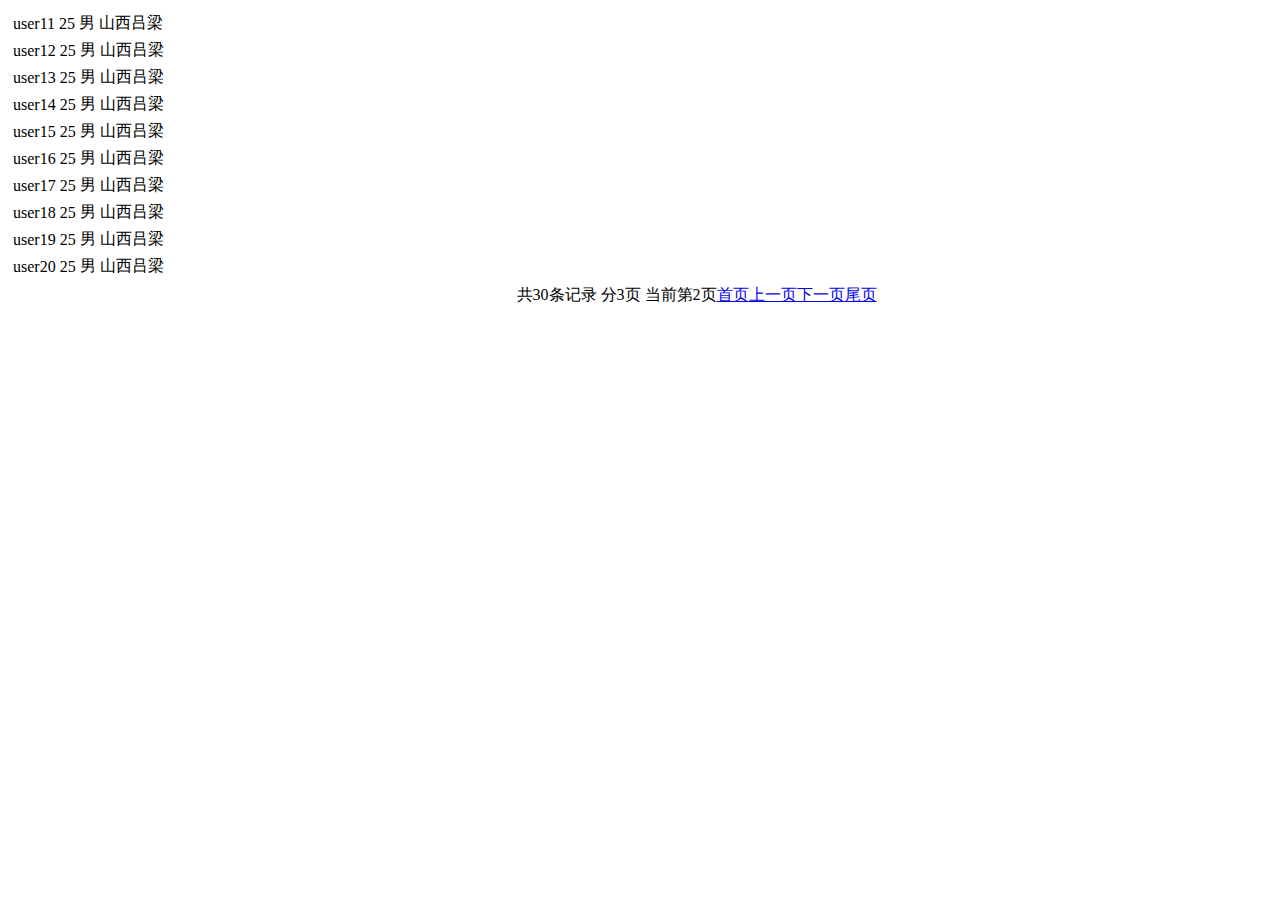
<file: liuyanbanfy/fenxie.html>
<!DOCTYPE html PUBLIC "-//W3C//DTD XHTML 1.0 Transitional//EN" "http://www.w3.org/TR/xhtml1/DTD/xhtml1-transitional.dtd">
<html xmlns="http://www.w3.org/1999/xhtml">
<head>
<meta http-equiv="Content-Type" content="text/html; charset=utf-8" />
<title>www.jb51.net JS分页</title>
<script>
/**
 * 分页函数
 * pno--页数
 * psize--每页显示记录数
 * 分页部分是从真实数据行开始，因而存在加减某个常数，以确定真正的记录数
 * 纯js分页实质是数据行全部加载，通过是否显示属性完成分页功能
 **/
function goPage(pno,psize){
  var itable = document.getElementById("idData");
  var num = itable.rows.length;//表格所有行数(所有记录数)
  console.log(num);
  var totalPage = 0;//总页数
  var pageSize = psize;//每页显示行数
  //总共分几页
  if(num/pageSize > parseInt(num/pageSize)){
      totalPage=parseInt(num/pageSize)+1;
    }else{
      totalPage=parseInt(num/pageSize);
    }
  var currentPage = pno;//当前页数
  var startRow = (currentPage - 1) * pageSize+1;//开始显示的行 31
    var endRow = currentPage * pageSize;//结束显示的行  40
    endRow = (endRow > num)? num : endRow;  //40
    console.log(endRow);
    //遍历显示数据实现分页
  for(var i=1;i<(num+1);i++){
    var irow = itable.rows[i-1];
	console.log(itable.rows[i-1]);
    if(i>=startRow && i<=endRow){
      irow.style.display = "block";
    }else{
      irow.style.display = "none";
    }
  }
  var tempStr = "共"+num+"条记录 分"+totalPage+"页 当前第"+currentPage+"页";
  if(currentPage>1){
    tempStr += "<a href=\"#\" onClick=\"goPage("+(1)+","+psize+")\">首页</a>";
    tempStr += "<a href=\"#\" onClick=\"goPage("+(currentPage-1)+","+psize+")\">上一页</a>"
  }else{
    tempStr += "首页";
    tempStr += "上一页";
  }
  if(currentPage<totalPage){
    tempStr += "<a href=\"#\" onClick=\"goPage("+(currentPage+1)+","+psize+")\">下一页</a>";
    tempStr += "<a href=\"#\" onClick=\"goPage("+(totalPage)+","+psize+")\">尾页</a>";
  }else{
    tempStr += "下一页";
    tempStr += "尾页";
  }
  document.getElementById("barcon").innerHTML = tempStr;
}
</script>
</head>
<body onload="goPage(2,10);">
  <table id="idData" width="70%">
    <tr><td>user1</td><td>25</td><td>男</td><td>山西吕梁</td></tr>
    <tr><td>user2</td><td>25</td><td>男</td><td>山西吕梁</td></tr>
    <tr><td>user3</td><td>25</td><td>男</td><td>山西吕梁</td></tr>
    <tr><td>user4</td><td>25</td><td>男</td><td>山西吕梁</td></tr>
    <tr><td>user5</td><td>25</td><td>男</td><td>山西吕梁</td></tr>
    <tr><td>user6</td><td>25</td><td>男</td><td>山西吕梁</td></tr>
    <tr><td>user7</td><td>25</td><td>男</td><td>山西吕梁</td></tr>
    <tr><td>user8</td><td>25</td><td>男</td><td>山西吕梁</td></tr>
    <tr><td>user9</td><td>25</td><td>男</td><td>山西吕梁</td></tr>
    <tr><td>user10</td><td>25</td><td>男</td><td>山西吕梁</td></tr>
    <tr><td>user11</td><td>25</td><td>男</td><td>山西吕梁</td></tr>
    <tr><td>user12</td><td>25</td><td>男</td><td>山西吕梁</td></tr>
    <tr><td>user13</td><td>25</td><td>男</td><td>山西吕梁</td></tr>
    <tr><td>user14</td><td>25</td><td>男</td><td>山西吕梁</td></tr>
    <tr><td>user15</td><td>25</td><td>男</td><td>山西吕梁</td></tr>
    <tr><td>user16</td><td>25</td><td>男</td><td>山西吕梁</td></tr>
    <tr><td>user17</td><td>25</td><td>男</td><td>山西吕梁</td></tr>
    <tr><td>user18</td><td>25</td><td>男</td><td>山西吕梁</td></tr>
    <tr><td>user19</td><td>25</td><td>男</td><td>山西吕梁</td></tr>
    <tr><td>user20</td><td>25</td><td>男</td><td>山西吕梁</td></tr>
    <tr><td>user21</td><td>25</td><td>男</td><td>山西吕梁</td></tr>
    <tr><td>user22</td><td>25</td><td>男</td><td>山西吕梁</td></tr>
    <tr><td>user23</td><td>25</td><td>男</td><td>山西吕梁</td></tr>
    <tr><td>user24</td><td>25</td><td>男</td><td>山西吕梁</td></tr>
    <tr><td>user25</td><td>25</td><td>男</td><td>山西吕梁</td></tr>
    <tr><td>user26</td><td>25</td><td>男</td><td>山西吕梁</td></tr>
    <tr><td>user27</td><td>25</td><td>男</td><td>山西吕梁</td></tr>
    <tr><td>user28</td><td>25</td><td>男</td><td>山西吕梁</td></tr>
    <tr><td>user29</td><td>25</td><td>男</td><td>山西吕梁</td></tr>
    <tr><td>user30</td><td>25</td><td>男</td><td>山西吕梁</td></tr>
  </table>
  <table width="60%" align="right">
    <tr><td><div id="barcon" name="barcon"></div></td></tr>
  </table>
</body>
</html>
</file>
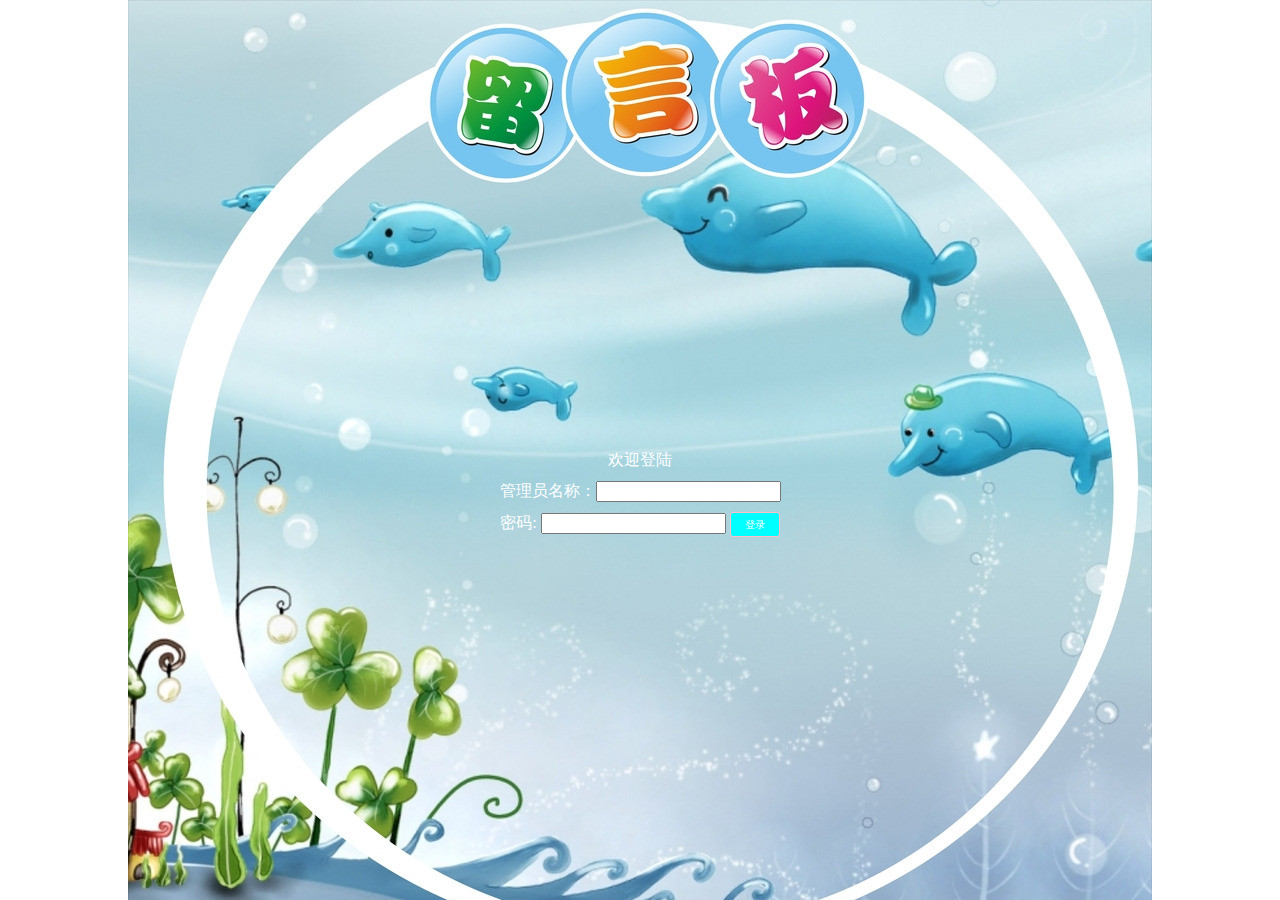
<file: liuyanbanfy/login.html>
<!DOCTYPE html>
<html> 
	<head>
		<meta charset="utf-8">
		<title>管理员登陆</title>
	</head>
	<style>
		body
		{
			margin: 0px;
			padding: 0px;
		}
		.container
		{
			height: 900px;
			width: 1024px;
			background: url(face/8102884_111709628000_2.jpg)no-repeat;
			margin: 0 auto;
		}
		.content
		{
		    color:  #FFFFFF;	
			padding-top: 450px;
			width: 300px;
			height: 300px;
			text-align: center;	
		    margin: 0 auto;
		}
		input
		{
			margin-top: 10px;
		}
		#bt1
		{
			color: #FFFFFF;
			border-radius: 3px;
			border:1px solid pink;
			background:aqua ;
			font-size: 10px;
			width: 50px;
			height: 25px;
		}
	</style>
	<script src="js/jquery-1.11.2.js" type="text/javascript" charset="utf-8"></script>
	<script type="text/javascript">
	$(function(){
	   $("#bt1").click(function(){
		    $.ajax({
			   url:"check.php",
			   type:"POST",
			   data:{adminName:$("#adminName").val(),adminPwd:$("#adminPwd").val()},
			   dataType:"json",
			   success: function(data){
				  if(data.status=="1001"){
					  location.href="index.html";
			       }else{
					  alert("用户名或者密码错误");
				   }
			   }	
			});   
	    }); 
		$("#userName").focus(function(){
		    $("#tips").html("");	
	    });   
  });
	</script>
	<body>
		<div class="container">
			<div class="content">
				<span>欢迎登陆</span><br>
				管理员名称：<input type="text" name="" id="adminName" value="" /><br>
				密码:	<input type="password" name="" id="adminPwd" value="" />
				<input type="button" id="bt1" value="登录">
			</div>
			
		</div>		
	</body>
</html>
</file>
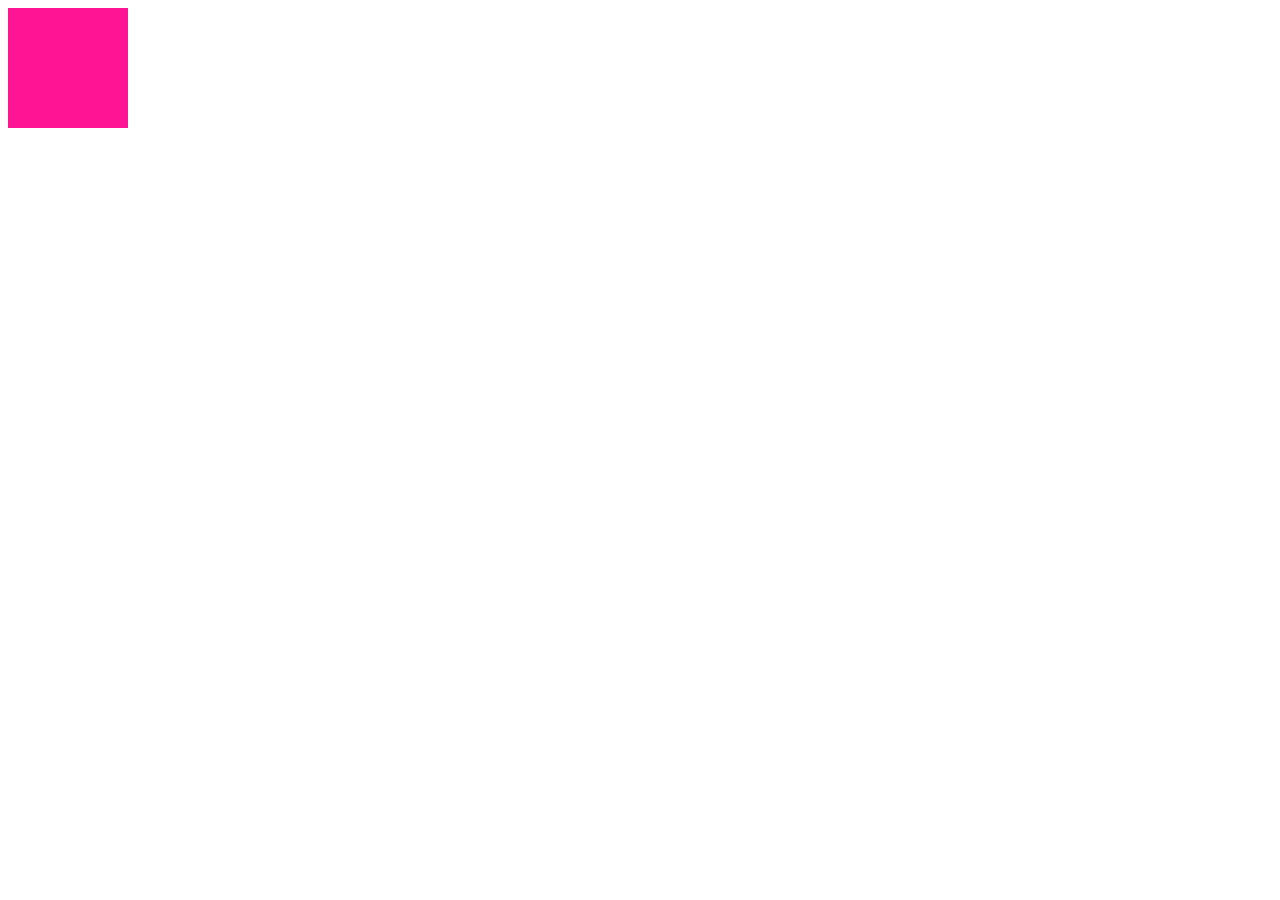
<file: 浙大cbb/li.html>
<!DOCTYPE html>
<html lang="zh">
<head>
	<meta charset="UTF-8">
	<meta name="viewport" content="width=device-width, initial-scale=1.0">
	<meta http-equiv="X-UA-Compatible" content="ie=edge">
	<style>
		html
		{
			 font-size: 12px; 
		}
		div
		{
			background:deeppink;
			width: 10rem;
			height: 10rem;
			
		}
	</style>
	<title></title>
</head>
<body>
	<div>
		
	</div>
</body>
</html>
</file>
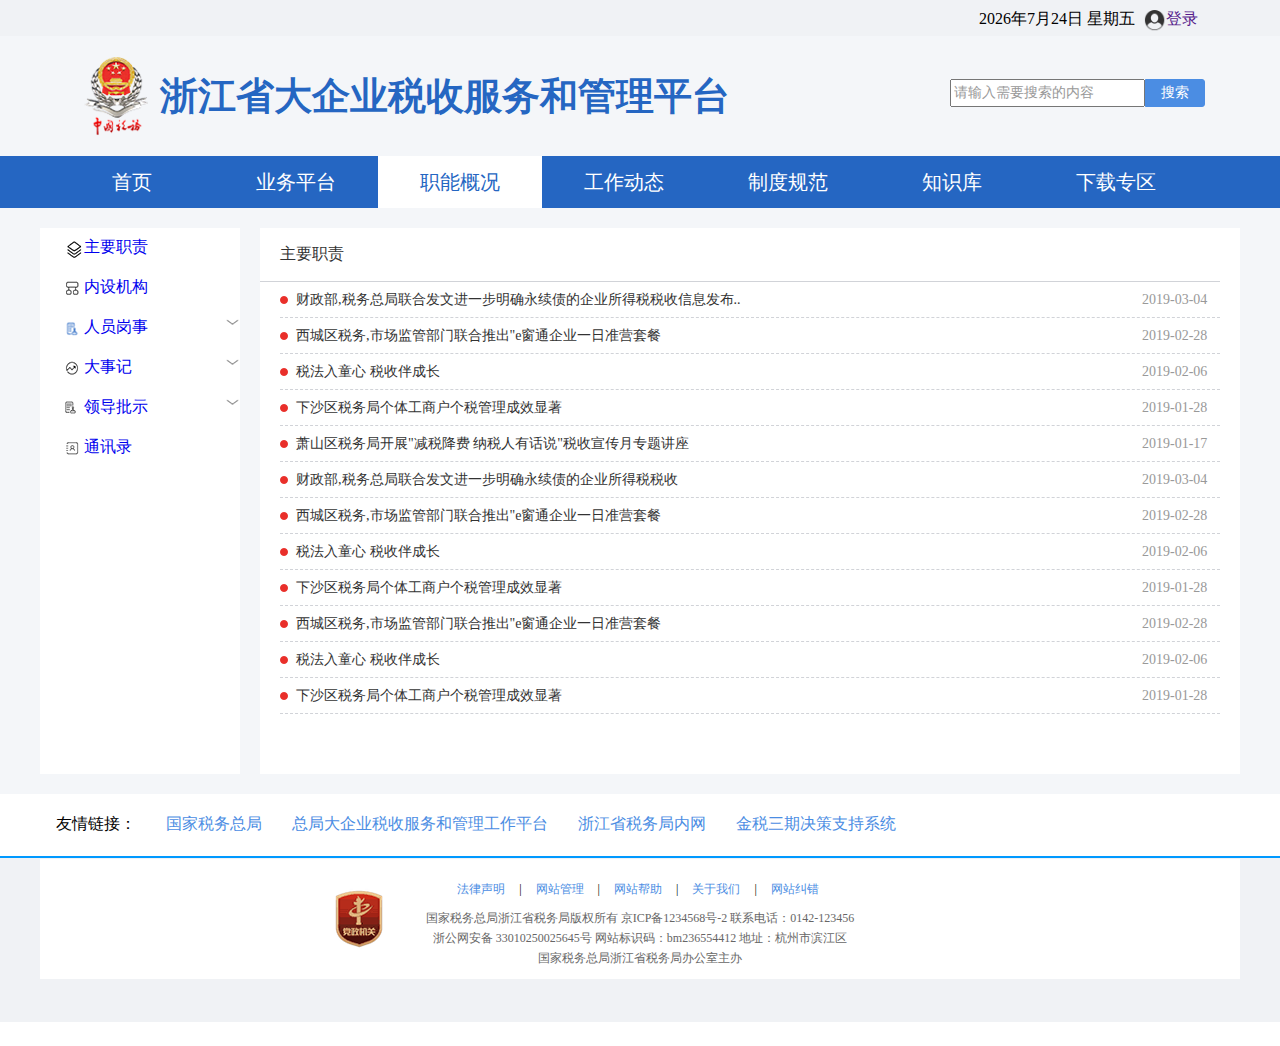
<file: 浙大cbb/大事件2.html>
<!DOCTYPE html>
<html lang="en">
	<head>
		<meta charset="UTF-8">
		<meta name="viewport" content="width=device-width, initial-scale=1.0">
		<meta http-equiv="X-UA-Compatible" content="ie=edge">
		<title>大事件</title>
		<link rel="stylesheet" type="text/css" href="css/zxf_page.css" />
		<script src="js/jquery-1.11.1.min.js"></script>
		<script type="text/javascript" src="js/zxf_page.js"> </script>
		<script src="time.js" type="text/javascript" charset="utf-8"></script>
		<link rel="stylesheet" href="public.css">
		<script>
			$(function()
			{
				$(".a3").click(function(){
					
					$(".hid").toggle();
					
				})
				$(".a4").click(function(){
				
					$(".hid1").toggle();
					
				})
				$(".a5").click(function(){
					
					$(".hid2").toggle();
					
				})
				$(".hid li:eq(3)").click(function()
				{
					
					$(".right1").show();
					$(".right").hide();
					$(".fenju").hide();
					,
				})
				$(".hid li:eq(2)").click(function()
				{
					
					$(".right").hide();
					$(".right1").hide();
					$(".fenju").css("display","block");
					
				})
				$(".a1").click(function()
				{
				
					$(".right").show();
					$(".right1").hide();
					
				})
				
				$(".hid li").click(function(){
					$(this).css("background","#2566C2");
					$(this).siblings().css("background","#FFFFFF");
					$(".hid2 li").css("background","#FFFFFF");
					$(".hid1 li").css("background","#FFFFFF");
				})
					$(".hid1 li").click(function()
					{
						$(".right").css("display","block");					
						$(".p1").html("大事件");
						$(this).css("background","#2566C2");
						$(".hid2 li").css("background","#FFFFFF");
						$(".hid li").css("background","#FFFFFF");
						$(".right1").hide();
					})
					$(".hid2 li").click(function()
					{
						$(".right").css("display","block");						
						$(".p1").html("领导批示");
						$(this).css("background","#2566C2");
						$(".hid1 li").css("background","#FFFFFF");
						$(".hid li").css("background","#FFFFFF");
						$(".right1").hide();
					})
					$(".a10").click(function() {
						
						$(".wailian").css("display","none");
					})
					$(".btn1").click(function()
					{
						$(".wailian").css("display","block");
						$(".wailian").css("backround","#1E2631");
					})
					$(".lffenju li").click(function() {
						$(this).css("background", "#EDF4FF");
						$(this).siblings().css("background", "#FFFFFF");
					})
			})
		</script>
		<style>
			.p1ul{
			border-top: 1px solid #D1D3D8;
			width: 940px;
			padding-left: 20px;
		}
		.p1ul ul{
			list-style:none;
		}
		.p1ul li{
				   
					line-height: 34px;
					border-bottom:1px dashed #D1D3D8;		   
					/* background: url(image/image/椭圆形%202.png) no-repeat 0px 14px; */
					
					padding-left: 16px;
					
				}
		.p1ul li a{
			
			text-decoration: none;
			font-size: 14px;
			color: #333333;
		}
		.a5,.a6,.a7{
				/* background: #3CD2F1 url(img/通知公告.png) no-repeat 24px 11px; */
				width: 200px;
				height: 31px;
				padding-top: 9px;
		}
		.bt1{
			width: 28px;
			height: 28px;
			margin-left: 448px;
			margin-top:13.5px;
		}
		.p1{
		font-size: 16px;
		color: #333333;
		padding-left: 20px;
		
		}
		.times{
			position: absolute;
			margin-left: 862px;
			margin-top: -26px;
			font-family: MicrosoftYaHei;
			font-size: 14px;
			color: #999999;
		}
		.times:hover{
		    color: #f00;
		}
		.hid
		{
			
			display: none;
		}
		.hid li
		{
			padding-bottom: 10px;
			padding-top: 10px;
		}
		.hid1
		{
			display: none;
		}
		.hid2
		{
			display: none;
		}
		li img
		{
			float: right;
		}
		.a1
		{
			background: url(img/主要职责1.png)no-repeat 24px 12px;
		}
		.a2
		
		{
			background:url(img/内设机构.png)no-repeat 24px 12px;
		}
		.a3
		{
			background: url(img/领导批示1.png)no-repeat 24px 12px;
		}
		.a4
		{
			background: url(img/大事记.png)no-repeat 24px 12px;
		}
		.a5
		{
			background: url(img/领导批示.png)no-repeat 24px 12px;
		}
		.a7
		{
			background: url(img/通讯录.png)no-repeat 24px 12px;
		}
		.right1
		{
			width: 980px;
			height: 546px;
			background: #FFFFFF;
			margin-left: 260px;
			margin-top: 20px;
		}
		.bgtop
		{
			
			margin-left: 20px;
		}
		.bgtop button
		{
			margin-bottom: 14px;
			margin-top:20px;
			width: 60px;
			height: 28px;
			border-radius: 3px;
		}
		.btn1
		{
			color: #FFFFFF;
			background: #4B8DE3;
			border: 1px solid #4B8DE3;
		}
		.btn2
		{
			color:#4B8DE3;
			background: #FFFFFF;
			border: 1px solid #4B8DE3;
		}
		.btn3
		{
			background: #FFFFFF;
			border: 1px solid #D1D3D8;
		}
		.bgbottom  th a
		{
			color: #0099FF;
			text-decoration: none;
		}
		.bgbottom table
		{
			width: 940px;
			border-collapse: collapse;
			font-size: 14px;
			margin-left: 20px;
			font-family: MicrosoftYaHei;
            color: #333333;
			
		}
		.bgbottom th
		{

			padding: 0px;
			height: 32px;
				
		}
		.wailian{
			width: 640px;
			height: 518px;
			margin:-535px 320px 241px 320px ;
			background: #FFFFFF;
			border: 1px solid #E3E4E8;
			box-shadow: 0 2px 12px 0 rgba(127,132,146,0.45);
			border-radius: 6px;
			display: none;
			position: absolute;
		}
		.wailian>.p10{
			border-bottom: 1px solid #999999;
			padding: 0px 0px 10px 16px;
			margin-bottom: 30px;
			font-family: MicrosoftYaHei;
			font-size: 14px;
			color: #A9A9A9;
			letter-spacing: 0;
			line-height: 20px;
		}
		.wailian .a10{
			text-decoration: none;
			color: #A9A9A9;
			margin-left: 518px;
			
		}
		.wailian input[type="text"]{
			width: 350px;
			height: 26px;
			background: #FFFFFF;
			border: 1px solid #D1D3D8;
			border-radius: 3px;
			
		}
		.loandingcontent p{
			text-align: right;
			margin-right: 77px;
			margin-bottom: 24px;
		}
		.bt10{
			margin-left: 254px;
			background-color: transparent;
			border: none;
			outline: none;
			background: #FFFFFF;
			border: 1px solid #D9D9D9;
			border-radius: 3px;
			width: 60px;
			height: 32px;
			font-family: MicrosoftYaHei;
			font-size: 14px;
			color: #333333;
			letter-spacing: 0;
			line-height: 20px;
		}
		.bt11{
			margin-left: 14px;
			background-color: #4B8DE3;
			border: 1px solid #4B8DE3;
			border: none;
			border-radius: 3px;
			width: 60px;
			height: 32px;
			font-family: MicrosoftYaHei;
			font-size: 14px;
			color: #ffffff;
			letter-spacing: 0;
			line-height: 20px;
		}
		p .sps,p .sp{
			margin-right: 20px;
		}
		.fenju {
			display: none;
			width: 408px;
			height: 556px;
			background: #FFFFFF;
			overflow: hidden;
			border: 1px solid #E3E4E8;
			box-shadow: 0 0 7px 0 rgba(0, 0, 0, 0.30);
			border-radius: 6px;
			position: absolute;
			margin-left: 248px;
			margin-top: 20px;
		}
		
		.lffenju {
			float: left;
			margin-top: 22px;
			margin-left: 20px;
		}
		
		.lffenju li {
			width: 100px;
			height: 18px;
			font-size: 12px;
			list-style: none;
			margin-top: 8px;
		}
		
		.rhfenju {
			height: 458px;
			float: left;
			margin-top: 22px;
			overflow: hidden;
			overflow-y: auto;
		}
		
		.rhfenju li {
			font-size: 12px;
			list-style: none;
			margin-top: 8px;
		}
		
		.rhfenju li:hover {
			background: #EDF4FF;
		}
		
		#jiguan {
			font-size: 14px;
			width: 320px;
			height: 28px;
			margin-left: 20px;
			margin-top: 16px;
		}
    </style>
	</head>
	<body>
		<div class="container">
			<div class="header">
				<span class="t1"></span>
				<img src="img/5.png" alt="" class="img1"><a href="">登录</a>
			</div>
			<div class="logo">
				<h1>浙江省大企业税收服务和管理平台</h>
					<div class="seach"><input type="text" value="请输入需要搜索的内容" class="text" /><input type="button" value="搜索" class="btn"></div>
			</div>
			<div class="nav">
				<ul>
					<li><a href="#">首页</a></li>
					<li><a href="#">业务平台</a></li>
					<li class="active"><a href="#">职能概况</a></li>
					<li><a href="#">工作动态</a></li>
					<li><a href="#">制度规范</a></li>
					<li><a href="#">知识库</a></li>
					<li><a href="#">下载专区</a></li>
				</ul>
			</div>
			<div class="content">
				<div class="aside">
					<ul>
						<li class="a1"><a href="#">主要职责</a></li>
						<li class="a2"><a href="#">内设机构</a></li>
						<li class="a3"><a href="#">人员岗事</a><img src="img/大于.png"></li>
						<ul class="hid">
							<li><a href="#">省局大企业管理局</a></li>
							<li><a href="#">省局税费征收管理局</a></li>
							<li><a href="#">省市局第一税局分局</a></li>
							<li><a href="#">人员信息维护</a></li>
						</ul>
						<li class="a4"><a href="#">大事记</a><img src="img/大于.png"></li>
						<ul class="hid1">
							<li class="a6"><a href="#">2019</a></li>
						</ul>
						<li class="a5"><a href="#">领导批示</a><img src="img/大于.png"></li>

						<ul class="hid2">
							<li class="a6"><a href="#">2019</a></li>
						</ul>
						<li class="a7"><a href="#">通讯录</a></li>
					</ul>
				</div>
				<div class="right">
					<p class="p1">主要职责</p>
					<div class="p1ul">
						<ul>
							<li><a href="#">财政部,税务总局联合发文进一步明确永续债的企业所得税税收信息发布..</a></li>
							<span class="times">2019-03-04</span>
							<li><a href="#">西城区税务,市场监管部门联合推出"e窗通企业一日准营套餐</a></li>
							<span class="times">2019-02-28</span>
							<li><a href="#">税法入童心 税收伴成长</a></li>
							<span class="times">2019-02-06</span>
							<li><a href="#">下沙区税务局个体工商户个税管理成效显著</a></li>
							<span class="times">2019-01-28</span>
							<li><a href="#">萧山区税务局开展"减税降费 纳税人有话说"税收宣传月专题讲座</a></li>
							<span class="times">2019-01-17</span>
							<li><a href="#">财政部,税务总局联合发文进一步明确永续债的企业所得税税收</a></li>
							<span class="times">2019-03-04</span>
							<li><a href="#">西城区税务,市场监管部门联合推出"e窗通企业一日准营套餐</a></li>
							<span class="times">2019-02-28</span>
							<li><a href="#">税法入童心 税收伴成长</a></li>
							<span class="times">2019-02-06</span>
							<li><a href="#">下沙区税务局个体工商户个税管理成效显著</a></li>
							<span class="times">2019-01-28</span>
							<li><a href="#">西城区税务,市场监管部门联合推出"e窗通企业一日准营套餐</a></li>
							<span class="times">2019-02-28</span>
							<li><a href="#">税法入童心 税收伴成长</a></li>
							<span class="times">2019-02-06</span>
							<li><a href="#">下沙区税务局个体工商户个税管理成效显著</a></li>
							<span class="times">2019-01-28</span>
						</ul>
					</div>
				</div>


				<div class="right1" style="display: none;">
					<div class="bgtop">
						<button class="btn1">新增</button>
						<button class="btn2">发布</button>
						<button class="btn3">删除</button>
					</div>
					<div class="bgbottom">
						<table border="">
							<tr>
								<th><input type="checkbox"></th>
								<th>序号</th>
								<th>姓名</th>
								<th>机关</th>
								<th>处室</th>
								<th>状态</th>
								<th>发布人</th>
								<th>发布时间</th>
								<th>操作</th>
							</tr>
							<tr>
								<th><input type="checkbox"></th>
								<th>1</th>
								<th>阿强</th>
								<th>税收机关</th>
								<th>入实处</th>
								<th>发布</th>
								<th>张三</th>
								<th>2019-02-16</th>
								<th>
									<a href="">修改</a>
								</th>
							</tr>
							<tr>
								<th><input type="checkbox"></th>
								<th>1</th>
								<th>阿强</th>
								<th>税收机关</th>
								<th>入实处</th>
								<th>发布</th>
								<th>张三</th>
								<th>2019-02-16</th>
								<th>
									<a href="">修改</a>
								</th>
							</tr>
							<tr>
								<th><input type="checkbox"></th>
								<th>1</th>
								<th>阿强</th>
								<th>税收机关</th>
								<th>入实处</th>
								<th>发布</th>
								<th>张三</th>
								<th>2019-02-16</th>
								<th>
									<a href="">修改</a>
								</th>
							</tr>
							<tr>
								<th><input type="checkbox"></th>
								<th>1</th>
								<th>阿强</th>
								<th>税收机关</th>
								<th>入实处</th>
								<th>发布</th>
								<th>张三</th>
								<th>2019-02-16</th>
								<th>
									<a href="">修改</a>
								</th>
							</tr>
							<tr>
								<th><input type="checkbox"></th>
								<th>1</th>
								<th>阿强</th>
								<th>税收机关</th>
								<th>入实处</th>
								<th>发布</th>
								<th>张三</th>
								<th>2019-02-16</th>
								<th>
									<a href="">修改</a>
								</th>
							</tr>
							<tr>
								<th><input type="checkbox"></th>
								<th>1</th>
								<th>阿强</th>
								<th>税收机关</th>
								<th>入实处</th>
								<th>发布</th>
								<th>张三</th>
								<th>2019-02-16</th>
								<th>
									<a href="">修改</a>
								</th>
							</tr>
							<tr>
								<th><input type="checkbox"></th>
								<th>1</th>
								<th>阿强</th>
								<th>税收机关</th>
								<th>入实处</th>
								<th>发布</th>
								<th>张三</th>
								<th>2019-02-16</th>
								<th>
									<a href="">修改</a>
								</th>
							</tr>
							<tr>
								<th><input type="checkbox"></th>
								<th>1</th>
								<th>阿强</th>
								<th>税收机关</th>
								<th>入实处</th>
								<th>发布</th>
								<th>张三</th>
								<th>2019-02-16</th>
								<th>
									<a href="">修改</a>
								</th>
							</tr>
							<tr>
								<th><input type="checkbox"></th>
								<th>1</th>
								<th>阿强</th>
								<th>税收机关</th>
								<th>入实处</th>
								<th>发布</th>
								<th>张三</th>
								<th>2019-02-16</th>
								<th>
									<a href="">修改</a>
								</th>
							</tr>
							<tr>
								<th><input type="checkbox"></th>
								<th>1</th>
								<th>阿强</th>
								<th>税收机关</th>
								<th>入实处</th>
								<th>发布</th>
								<th>张三</th>
								<th>2019-02-16</th>
								<th>
									<a href="">修改</a>
								</th>
							</tr>
							<tr>
								<th><input type="checkbox"></th>
								<th>1</th>
								<th>阿强</th>
								<th>税收机关</th>
								<th>入实处</th>
								<th>发布</th>
								<th>张三</th>
								<th>2019-02-16</th>
								<th>
									<a href="">修改</a>
								</th>
							</tr>
							<tr>
								<th><input type="checkbox"></th>
								<th>1</th>
								<th>阿强</th>
								<th>税收机关</th>
								<th>入实处</th>
								<th>发布</th>
								<th>张三</th>
								<th>2019-02-16</th>
								<th>
									<a href="">修改</a>
								</th>
							</tr>
							<tr></tr>
						</table>
					</div>
					<div class="zxf_pagediv"></div>
				</div>

				<div class="wailian">
					<p class="p10">基本信息 <a href="javascript:;" class="a10">关闭</a></p>
					<div class="loandingcontent">
						<p><span class="sp">姓名：</span><input type="text" /></p>

						<p><span class="sps">所属部门：</span><input type="text" /></p>
						<p><span class="sp"> 职务：</span><input type="text" /></p>
						<p><span class="sps">固定电话：</span><input type="text" /></p>
						<p><span class="sps">手机号码：</span><input type="text" /></p>
						<p><span class="sps">发布日期：</span><input type="text" value=" 2019-9-24" /></p>
						<button type="button" class="bt10">保存</button>
						<button type="button" class="bt11">发布</button>
					</div>
				</div>
				<div class="fenju">
					<input id="jiguan" type="text" placeholder="请输入税务机关"><br>
					<div class="lffenju">
						<ul>
							<li>杭州</li>
							<li>温州</li>
							<li>绍兴</li>
							<li>湖州</li>
							<li>嘉兴</li>
							<li>金华</li>
							<li>建州</li>
							<li>台州</li>
							<li>丽水</li>
							<li>舟山</li>
						</ul>
					</div>
					<div class="rhfenju">
						<ul>
							<li>杭州税局</li>
							<li>杭州市高新地税局</li>
							<li>杭州市地税局开发区税务分局</li>
							<li>杭州市地方税务局拱墅税务分局</li>
							<li>杭州市萧山区地税局</li>
							<li>杭州市余杭地税局</li>
							<li>杭州市地税局</li>
							<li>杭州市地税局开发区分局</li>
							<li>杭州税局</li>
							<li>杭州市高新地税局</li>
							<li>杭州市地税局开发区税务分局</li>
							<li>杭州市地方税务局拱墅税务分局</li>
							<li>杭州市萧山区地税局</li>
							<li>杭州市余杭地税局</li>
							<li>杭州市地税局</li>
							<li>杭州市地税局开发区分局</li>
							<li>杭州税局</li>
							<li>杭州市高新地税局</li>
							<li>杭州市地税局开发区税务分局</li>
							<li>杭州市地方税务局拱墅税务分局</li>
							<li>杭州市萧山区地税局</li>
							<li>杭州市余杭地税局</li>
							<li>杭州市地税局</li>
							<li>杭州市地税局开发区分局</li>
						</ul>
					</div>
				</div>
				<!-- <div class="inputs">
    			                    <input type="button" value="<" class="input1"> 
    			                    <span class="span1">1</span>
    			                    <input type="text" value="2" class="input2">
    			                    <input type="text" value="3" class="input3">
    			                    <span class="span2"> . . . </span>
    			                    <input type="text" value="10" class="input4"> 
    			                    <input type="button" value=">" class="input5">
    			                    <span class="span3">共十页</span>
    			                    <span class="span4">到第</span>
    			                    <input type="text" class="input6">
    			                    <span class="span5">页</span>
    			                    <input type="button" value="确定" class="input7">
    			                </div> -->

			</div>
			<div class="bottom">
				友情链接：<a href="">国家税务总局</a><a href="">总局大企业税收服务和管理工作平台</a><a href="">浙江省税务局内网</a><a href="">金税三期决策支持系统</a>
			</div>

			<div class="footer">
				<div class="p8">
					<div class="image"><img src="img/dzxg.png" alt=""></div>
					<p class="p7"><a href="#">法律声明</a>&nbsp;<span class="shu">|</span>&nbsp;<a href="#">网站管理</a>&nbsp;<span class="shu">|</span>&nbsp;<a
						 href="#">网站帮助</a>&nbsp;<span class="shu">|</span>&nbsp;<a href="#">关于我们</a>&nbsp;<span class="shu">|</span>&nbsp;<a
						 href="#">网站纠错</a>&nbsp;</p>
					<p class="p9">国家税务总局浙江省税务局版权所有 京ICP备1234568号-2 联系电话：0142-123456</p>
					<p class="p9">浙公网安备 33010250025645号 网站标识码：bm236554412 地址：杭州市滨江区</p>
					<p class="p9">国家税务总局浙江省税务局办公室主办</p>
				</div>
			</div>

		</div>
	</body>
	<script>
		var a3 = document.querySelector(".a3");
		var a4 = document.querySelector(".a4");
		var a5 = document.querySelector(".a5");
		var a7 = document.querySelector(".a7");
		var flag = true;
		var flag1 = true;
		var flag2 = true;
		a3.onclick = function() {
			if (flag) {
				a3.lastChild.src = "img/小于.png";
				a4.style.marginTop = "160px";
				flag = false;
			} else {
				a3.lastChild.src = "img/大于.png";
				a4.style.marginTop = "0px";
				flag = true;
			}
		}
		a4.onclick = function() {
			if (flag1) {
				a4.lastChild.src = "img/小于.png";
				a5.style.marginTop = "40px";
				flag1 = false;
			} else {
				a4.lastChild.src = "img/大于.png";
				a5.style.marginTop = "0px";
				flag1 = true;
			}
		}
		a5.onclick = function() {
			if (flag2) {
				a5.lastChild.src = "img/小于.png";
				a7.style.marginTop = "40px";
				flag2 = false;
			} else {
				a5.lastChild.src = "img/大于.png";
				a7.style.marginTop = "0px";
				flag2 = true;
			}
		}
	</script>

	<!-- <script type="text/javascript">
    		var t1=document.querySelector(".t1");
    		var date=new Date();
    		var year=date.getFullYear();
    		var month = date.getMonth()+1;
    		var dates=date.getDate();
    		var arr=['星期日','星期一','星期二','星期三','星期四','星期五','星期六'];
    		var day=date.getDay();
    		t1.innerHTML=year+'年'+month+'月'+dates+'日 '+arr[day];
    	</script> -->
	<script type="text/javascript">
		$(".zxf_pagediv").createPage({
			pageNum: 10,
			current: 1,
			backfun: function(e) {
				//console.log(e);//回调
			}
		});
		time();
	</script>
	</body>
</html>
</file>
<file: 浙大cbb/css/zxf_page.css>
div.zxf_pagediv{
	text-align: center;
	color: #999999;
	width: 940px;
	height: 32px;
	padding-top: 10px;
	
}
div.zxf_pagediv a{
	text-decoration: none;
	
}
div.zxf_pagediv span,div.zxf_pagediv a{
	display: inline-block;
	box-sizing: border-box;
}
.current{
	color: #ffffff;
	background: #1ABC9C;
	width: 40px;
	height: 40px;
	line-height: 40px;
	border-radius: 3px;
}
.zxfPagenum{
	color: #666;
	background: #fff;
	width: 40px;
	height: 40px;
	line-height: 40px;
	margin: 0 5px;
	border-radius: 3px;
}
.nextpage{

	margin: 0 5px;
}
.nextbtn,.prebtn,span.disabled{
	color: #666;
	background: #fff;
	width: 88px;
	height: 42px;
	line-height: 42px;
	border-radius: 3px;
}
.zxfinput{
	width: 50px;
	height: 42px;
	text-align: center;
	box-sizing: border-box;
	border: 1px solid #E6E6E6;
	margin: 0 12px;
	border-radius: 3px;
	color: #666;
}
.zxfokbtn{
	width: 48px;
	height: 32px;
	line-height: 32px;
	border: 1px solid #E6E6E6;
	margin-left: 10px;
	cursor:pointer;
	border-radius: 3px;
	background: #fff;
}
input::-webkit-outer-spin-button,
input::-webkit-inner-spin-button {
  -webkit-appearance: none;
}
input[type="number"]{
  -moz-appearance: textfield;
}
</file>
<file: 浙大cbb/public.css>
body,ul,li{
	margin:0px;
	padding:0px;
}
.container{
	width: 1280px;
	margin: 0px auto;
}
.header{
	background: #F0F2F5;
	
	padding: 9px 50px 6px 979px;
	text-align: left;
	
}
.header a{
	margin-left:27px;
	text-decoration: none;
}
.img1{
	position: absolute;
	width: 22px;
	height: 22px;
	padding-top:1px;
	margin-left: 5px;
}
.logo{
	height: 120px;
	background: #f4f6f9 url(img/1.png) no-repeat 84px 21px;
	
	
}
.logo>h1{
	position: absolute;
	margin-left: 160px;
	margin-top:35px;
	font-family: MicrosoftYaHei-Bold;
	font-size: 38px;
	color: #2566C2;
}

.seach{
	position: relative;
	height: 28px;
	width: 260px;
	margin-left: 790px;
	margin-top: -60px;
}
.text{
	width: 187px;
	height: 22px;
	font-family: MicrosoftYaHei;
	font-size: 14px;
	color: #999999;
	line-height: 20px;
}
.btn{
	width: 60px;
	height: 28px;
	background: #4B8DE3;
	border: 1px solid #4B8DE3;
	border-radius: 0px 3px 3px 0px;
	font-family: MicrosoftYaHei;
	font-size: 14px;
	color: #FFFFFF;
	line-height: 20px;
}
.nav{
		width: 1280px;
		height: 52px;
		background: #2566C2;
	}
	.nav ul{
		list-style: none;
		padding-left: 50px;
	}
	.nav ul li{
		float: left;
		width: 164px;
		text-align: center;
	}
	.nav a{
		height: 52px;
		font-size: 20px;
		font-family: MicrosoftYaHei;
		
		color: #FFFFFF;
		text-decoration: none;
		display:block;
		padding-top: 13px;
		/* padding-left:78px; */
	}
	.active a{
		background: #fff;
		color: #2566C2;
	}
	.content{
		position: absolute;
		margin-top: 0px;
		width: 1280px;
		height: 586px;
		background: #F4F6F9;
		
	}
	
	.aside{
	   float: left;
	   width: 200px;
	   height: 546px;
	   background: #FFF;
	   margin-top: 20px;
	   margin-left: 40px;
	}
	.aside ul{
		list-style: none;
		float: left;
		
	}
	
	.aside li a{
		
		text-decoration: none;
		margin-left: 44px;
		padding-top: 9px;
	}
	.a1{
		/* background:#D8E4F4 url(img/制度规范.png)no-repeat 24px 12px; */
		padding-top: 9px;
		
		width: 200px;
		height: 31px;
	}
	.a2,.a3,.a4{
		/* background: #3CD2F1 url(img/通知公告.png) no-repeat 24px 11px; */
		width: 200px;
		height: 31px;
		padding-top: 9px;
		
	}
	
	
	.right{
		margin-left: 20px;
		margin-top: 20px;
		width: 980px;
		height: 546px;
		float:left;
		background: #fff;
	}
	.right-top{
		margin-top: 20px;
		margin-left: 20px;
		font-family: MicrosoftYaHei;
		font-size: 16px;
		color: #333333;
	}
	.p1ul{
		border-top: 1px solid #D1D3D8;
		width: 940px;
		padding-left: 20px;
	}
	.p1ul ul{
		list-style:none;
	}
	.p1ul ul li{
			   
				line-height: 34px;
				border-bottom:1px dashed #D1D3D8;
			   
				background: url(img/椭圆形2.png)  no-repeat 0px 14px;
				padding-left: 16px;
				list-style: none;
			}
	.p1ul li a{
		text-decoration: none;
		font-size: 14px;
		color: #333333;
	}
	.bt1{
		
		width: 28px;
		height: 28px;
		margin-left: 448px;
		margin-top:13.5px;
	}
	
	.bottom{
		margin-top:586px;
		width: 1224px;
		height: 42px;
		background: #ffffff;
		padding-left:56px;
		padding-top: 20px;
		
	}
	.bottom a{
		text-decoration: none;
		margin-left:30px;
		font-family: MicrosoftYaHei;
		font-size: 16px;
		color: #4B8DE3;
	}
	
	/* .footer{
		margin-top:0px;
		background:#999999;
		height: 120px;
		border-top: 2px solid #2566C2;
	} */
	.footer{
		border-top: 2px solid #09f;
			width: 1280px;
		 height: 164px;
		 background: #F0F2F5;
		 margin-bottom: 24px;
	}
	.p7{
		padding-top: 20px;
	}
	.p7 a{
		   margin-left: 10px;
		   margin-right: 10px;
		  text-decoration: none;
		   font-size: 12px;
		   color: #4B8DE3;
	}
	.p7 a:hover{
		   color: #f00;
	}
	.shu{
		font-family: MicrosoftYaHei;
		font-size: 12px;
		color: #000000;
		line-height: 16px;
		}
	.p8{	
		/* position: relative; */
		height: 120px;
		/* padding-top: 20px; */
			margin-top: -15px;
			   width: 1200px;
			   height: 120px;
			   margin-left: 40px;
			   text-align: center;
			   background: #fff;
		}
	.image{
		position: absolute;
		margin-left: 294px;
		margin-top: 29px;
	}
	.p9{
		   font-family: MicrosoftYaHei;
		   font-size: 12px;
		   color: #666666;
		   line-height: 8px;
	}
</file>
